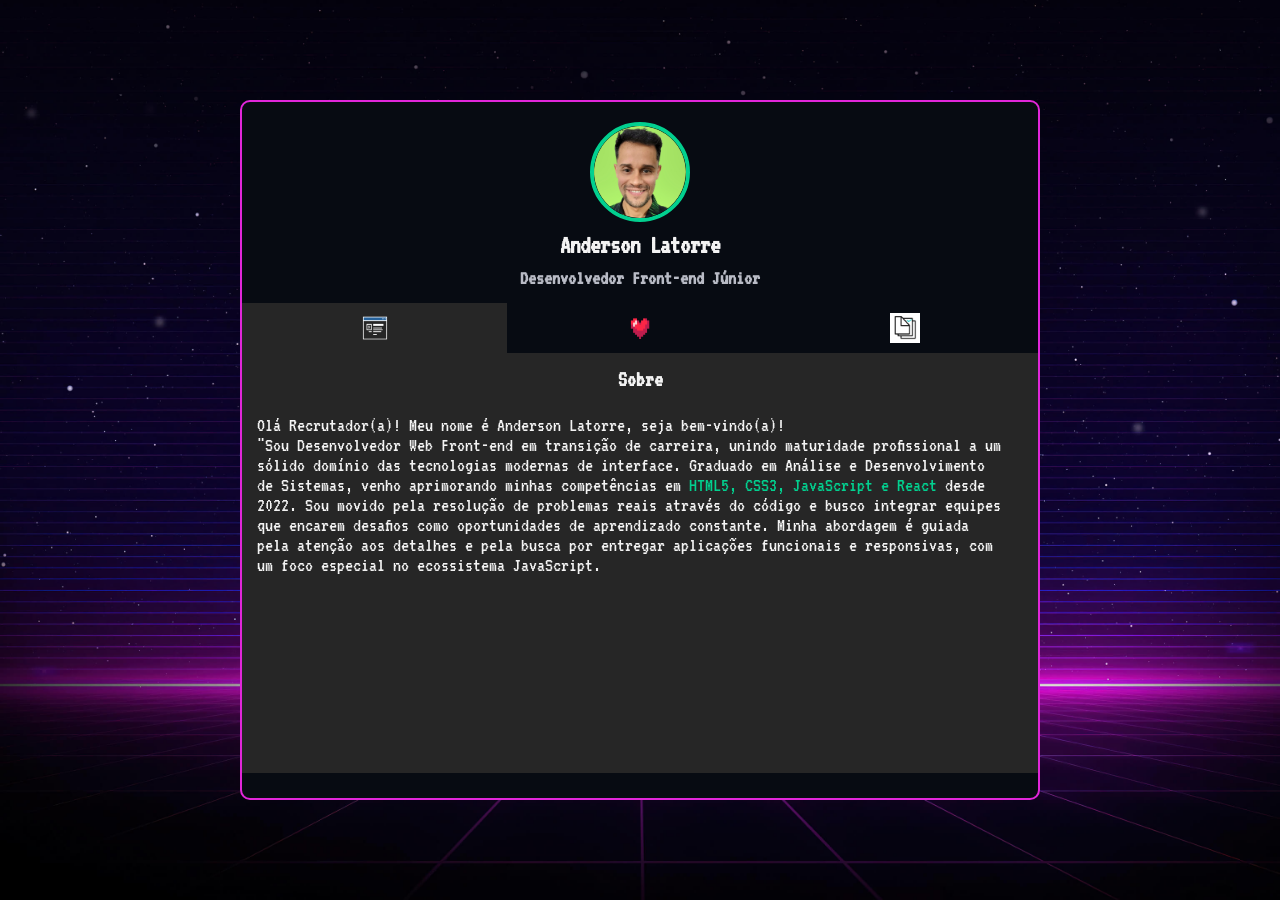
<file: index.html>
<!DOCTYPE html>
<html lang="en">
<head>
    <meta charset="UTF-8">
    <meta http-equiv="X-UA-Compatible" content="IE=edge">
    <meta name="viewport" content="width=device-width, initial-scale=1.0">
    <title>Portfólio - Anderson Latorre</title>
    <link rel="stylesheet" href="./src/css/fonts.css">
    <link rel="stylesheet" href="./src/css/reset.css">
    <link rel="stylesheet" href="./src/css/style.css">
</head>
<body>
    <main class="card">
        <div class="my-informations">
            <img src="./src/images/foto-perfil.jpg" alt="profile picture">
            <h1 class="profile-name">Anderson Latorre</h1>
            <h2 class="office">Desenvolvedor Front-end Júnior</h2>
        </div>
            <div class="contents">
                    <ul class="tabs">
                        <li class="tab selected" id="about-me">
                            <img src="./src/images/sobre.gif" alt="about me icon">
                        </li>
                        <li class="tab" id="my-networks">
                            <img src="./src/images/coracao.gif" alt="social networks icon">
                        </li>
                        <li class="tab" id="projects">
                            <img src="./src/images/projetos.gif" alt="projects icon">
                        </li>
                    </ul>
                <div class="informations-tabs">
                    <div class="information selected" id="information-about-me">
                        <h3 class="sub-title">Sobre</h3>

                        <div class="description">
                            <p>Olá Recrutador(a)! Meu nome é Anderson Latorre, seja bem-vindo(a)!</p>
                            
                            <p>
                                "Sou Desenvolvedor Web Front-end em transição de carreira, unindo maturidade profissional a um sólido domínio das tecnologias modernas de interface. Graduado em Análise e Desenvolvimento de Sistemas, venho aprimorando minhas competências em <span>HTML5, CSS3, JavaScript e React</span> desde 2022. Sou movido pela resolução de problemas reais através do código e busco integrar equipes que encarem desafios como oportunidades de aprendizado constante. Minha abordagem é guiada pela atenção aos detalhes e pela busca por entregar aplicações funcionais e responsivas, com um foco especial no ecossistema JavaScript. 
                            </p>
                        </div>
                    </div>

                    <div class="information" id="information-my-networks">
                        <h3 class="sub-title">Minhas Redes</h3>
                        <ul class="social-networks">
                             <li>
                            <a href="https://drive.google.com/file/d/1DapJzbSscZV3Y1vDArD-4srRrRiB_pxK/view?usp=share_link" target="_blank" class="curriculo">Currículo</a>
                                </li>
                             <li>
                            <a href="https://www.linkedin.com/in/anderson-latorre-cabral-a48b78201/" target="_blank" class="linkedin">Linkedin</a>
                                </li>
                           <li>
                            <a href="https://github.com/Latorreander" target="_blank" class="github">Github</a>
                           </li>
                     </div>
                     <div class="information" id="information-projects">
                        <h3 class="sub-title">Projetos</h3>
                        <ul class="projects">
                            <a href="
                            https://latorreander.github.io/projeto-agencia-xpto/" target="_blank">
                                <li class="project">
                                    <img src="./src/images/image-agencia.jpg" alt=" imagem Projeto Agência xpto" title="projeto agência xpto">
                                </li>
                            </a>
                            <a href="https://latorreander.github.io/projeto-pokedex/" target="_blank">
                                <li class="project">
                                    <img src="./src/images/image-pokedex.jpg" alt="imagem Projeto Pokédex" title="Projeto Pokedéx">
                                </li>
                            </a>
                            <a href="https://latorreander.github.io/projeto-marvel/" target="_blank">
                                <li class="project">
                                    <img src="./src/images/image-marvel.jpg" alt="imagem Projeto Marvel" title="Projeto Marvel">
                                </li>
                            </a>
                            <a href="https://latorreander.github.io/projeto-slider/" target="_blank">
                                <li class="project">
                                    <img src="./src/images/projeto-slide.jpg" alt="imagem projeto slide" title="Projeto Slider">
                                </li>
                            </a>
                            <a href="https://latorreander.github.io/dicionario-api/" target="_blank">
                                <li class="project">
                                    <img src="./src/images/api-dicionario.jpg" alt="imagem aplicação dicionário" title="Aplicação Api-Dicionário">
                                </li>
                            </a>
                     </div>
                    </ul>
                </div>
            </div>
    </main>
    <script src="./src/js/index.js"></script>

</body>
</html>
</file>
<file: src/css/fonts.css>
@font-face {
    font-family: 'VT323';
    src: url(../fonts/VT323-Regular.ttf);
}
</file>
<file: src/css/style.css>
body {
  background-image: url("../images/fundo-site.jpg");
  background-position: center;
  background-repeat: no-repeat;
  background-size: cover;
  font-family: "VT323", monospace;
  color: #f3f3f3;
  font-size: 18px;
  display: flex;
  min-height: 100vh;
  align-items: center;
  justify-content: center;
  padding: 30px;
}

.card {
  background-color: #070b12;
  width: 800px;
  height: 700px;
  border: 2px solid #e126d9;
  border-radius: 10px;
  overflow: hidden;
}

.card .my-informations {
  display: flex;
  flex-direction: column;
  align-items: center;
  padding-top: 20px;
  gap: 10px;
}

.card .my-informations img {
  width: 100px;
  height: 100px;
  border-radius: 100px;
  border: 4px solid #02d08f;
}

.card .my-informations .profile-name {
  font-size: 26px;
}

.card .my-informations .office {
  font-size: 20px;
  color: #b8bbc5;
}

.card .contents {
  margin-top: 15px;
}

.contents .tabs {
  display: flex;
}

.contents .tab {
  display: flex;
  justify-content: center;
  width: 50%;
  padding: 10px 0;
  cursor: pointer;
  transition: background-color 0.2s ease-in-out;
}

.card .tabs img {
  width: 30px;
}

.card .tabs .tab.selected {
  background-color: #262626;
}

.card .informations-tabs {
  background-color: #262626;
}

.card .tabs .tab:hover {
  background-color: #414141;
}

.informations-tabs .information {
  min-height: 420px;
  padding: 15px;
  display: none;
}

.informations-tabs .information.selected {
  display: block;
}

.informations-tabs .sub-title {
  font-size: 22px;
  margin-bottom: 25px;
  text-align: center;
}

.informations-tabs .description {
  font-size: 20px;
  max-height: 260px;
  overflow-y: auto;
  padding-right: 15px;
}

.informations-tabs .description::-webkit-scrollbar {
  width: 10px;
}

.informations-tabs .description::-webkit-scrollbar-track {
  background-color: #070b12;
  border-radius: 20px;
}

.informations-tabs .description::-webkit-scrollbar-thumb {
  background-color: #e126d9;
  border-radius: 20px;
  border: 1px solid #f3f3f3;
}

.informations-tabs .description span {
  color: #02d08f;
}

.social-networks {
  display: flex;
  flex-direction: column;
  align-items: center;
  gap: 20px;
  max-height: 300px;
  overflow-y: auto;
}

.social-networks li a {
  background-color: #414141;
  color: #f3f3f3;
  width: 250px;
  
  display: block;
  text-align: center;
  padding: 10px;
  font-size: 20px;
  transition: opacity 0.2s ease-in-out;
}

.social-networks li a:hover {
  opacity: 0.7;
}

.social-networks .curriculo {
  background-color: #06c185;
}

.social-networks .linkedin {
  background-color: #1d87bd;
}

.social-networks .github {
  background-color: #545454;
}

.social-networks::-webkit-scrollbar {
  width: 10px;
}

.social-networks::-webkit-scrollbar-track {
  background-color: #070b12;
  border-radius: 20px;
}

.social-networks::-webkit-scrollbar-thumb {
  background-color: #e126d9;
  border-radius: 20px;
  border: 1px solid #f3f3f3;
}

.informations-tabs .information .projects {
  align-items: center;
  justify-content: center;
  max-height: 300px;
  overflow-y: auto;
  padding-right: 15px;
}

.informations-tabs .information img {
  width: 100%;
}

.information .project {
  max-height: 180px;
  margin-bottom: 20px;
}

.informations-tabs .information .projects::-webkit-scrollbar {
  width: 10px;
}

.informations-tabs .information .projects::-webkit-scrollbar-track {
  background-color: #070b12;
  border-radius: 20px;
}

.informations-tabs .information .projects::-webkit-scrollbar-thumb {
  background-color: #e126d9;
  border-radius: 20px;
  border: 1px solid #f3f3f3;
}
</file>
